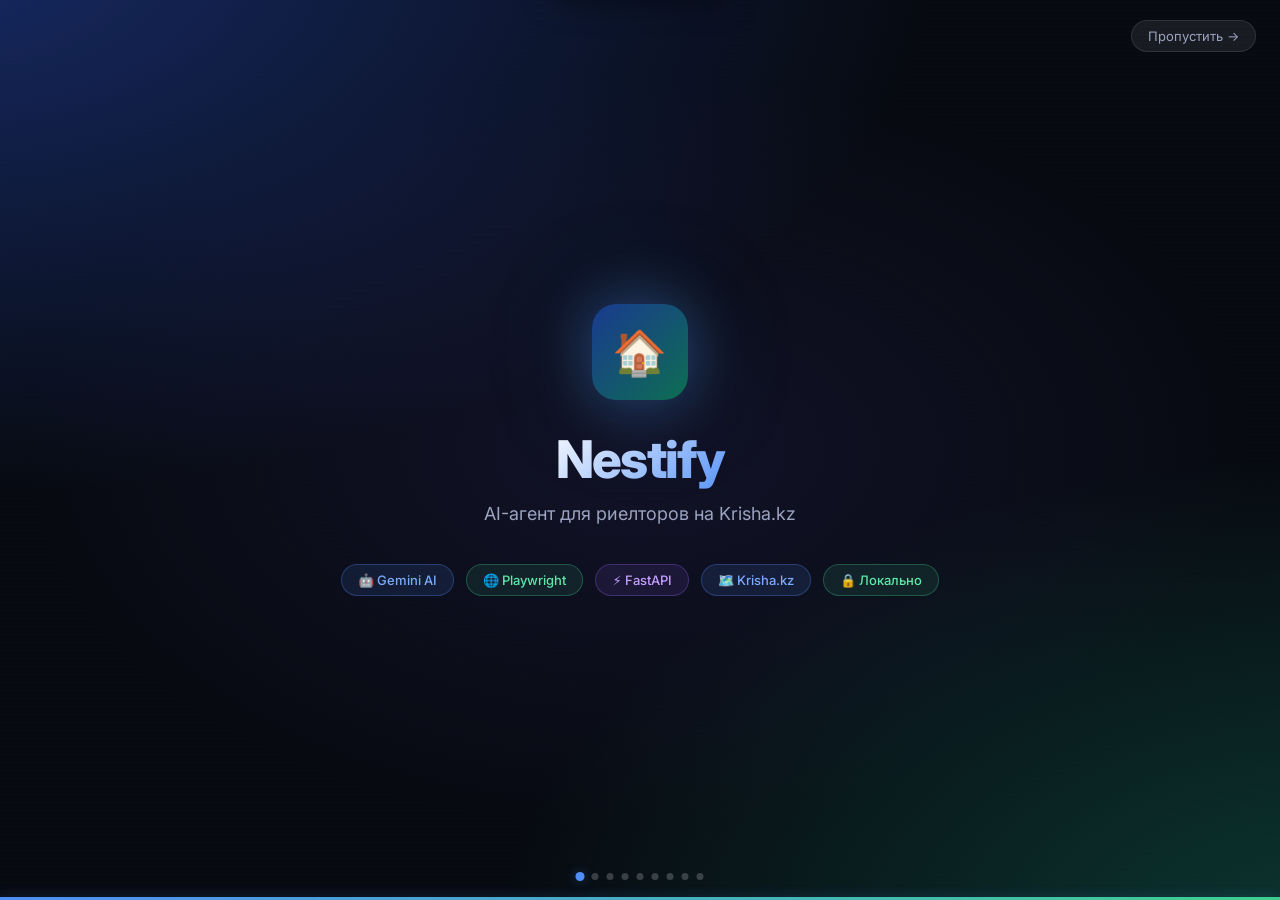
<file: docs/index.html>
<!DOCTYPE html>
<html lang="ru">
<head>
<meta charset="UTF-8"/>
<meta name="viewport" content="width=device-width, initial-scale=1.0"/>
<title>Nestify — Demo</title>
<link rel="preconnect" href="https://fonts.googleapis.com"/>
<link href="https://fonts.googleapis.com/css2?family=Inter:wght@300;400;500;600;700;800&display=swap" rel="stylesheet"/>
<style>
*,*::before,*::after{box-sizing:border-box;margin:0;padding:0}

:root{
  --bg:#080b12;
  --glass:rgba(255,255,255,0.04);
  --glass-border:rgba(255,255,255,0.09);
  --accent:#4f8ef7;
  --accent-glow:rgba(79,142,247,0.35);
  --success:#3ecf8e;
  --success-glow:rgba(62,207,142,0.3);
  --warning:#f7c948;
  --danger:#f76f6f;
  --text:#e8eaf2;
  --text-muted:#6b7492;
  --text-dim:#9ba3c0;
}

html,body{
  height:100%;
  background:#080b12;
  font-family:'Inter',system-ui,sans-serif;
  color:var(--text);
  overflow:hidden;
}

/* ── Background gradient ── */
.bg-gradient{
  position:fixed;inset:0;
  background:
    radial-gradient(ellipse 130% 100% at -5% -5%, rgba(40,80,200,0.45) 0%, transparent 60%),
    radial-gradient(ellipse 110% 90% at 105% 105%, rgba(20,140,110,0.35) 0%, transparent 60%),
    radial-gradient(ellipse 80% 70% at 50% 50%, rgba(60,50,130,0.2) 0%, transparent 60%);
  pointer-events:none;
  z-index:0;
}

/* ── Scenes ── */
.scene{
  position:fixed;inset:0;
  display:flex;align-items:center;justify-content:center;
  z-index:10;
  opacity:0;
  pointer-events:none;
  transition:opacity 0.7s ease;
}
.scene.active{opacity:1;pointer-events:auto;}

/* ── Progress bar ── */
#progress-bar{
  position:fixed;bottom:0;left:0;height:3px;
  background:linear-gradient(90deg,var(--accent),var(--success));
  z-index:999;
  transition:width 0.1s linear;
  box-shadow:0 0 12px var(--accent-glow);
}

/* ── Scene counter ── */
#scene-dots{
  position:fixed;bottom:20px;left:50%;transform:translateX(-50%);
  display:flex;gap:8px;z-index:999;
}
.dot{
  width:7px;height:7px;border-radius:50%;
  background:rgba(255,255,255,0.2);
  transition:all 0.4s ease;
}
.dot.active{background:var(--accent);box-shadow:0 0 8px var(--accent-glow);transform:scale(1.3);}

/* ── Skip button ── */
#skip-btn{
  position:fixed;top:20px;right:24px;z-index:999;
  background:rgba(255,255,255,0.07);border:1px solid rgba(255,255,255,0.1);
  color:var(--text-dim);font-size:13px;padding:7px 16px;border-radius:20px;
  cursor:pointer;transition:all 0.2s;font-family:inherit;
}
#skip-btn:hover{background:rgba(255,255,255,0.12);color:var(--text);}

/* ── Glass card ── */
.card{
  background:var(--glass);
  backdrop-filter:blur(24px);
  border:1px solid var(--glass-border);
  border-radius:20px;
  padding:40px;
  box-shadow:0 8px 40px rgba(0,0,0,0.5), inset 0 1px 0 rgba(255,255,255,0.06);
}

/* ── Logo ── */
.logo-block{
  display:flex;align-items:center;gap:14px;margin-bottom:28px;
  animation:fadeInDown 0.6s ease both;
}
.logo-icon{
  width:52px;height:52px;border-radius:14px;
  background:linear-gradient(135deg,#1a3a8f,#0d6e52);
  display:flex;align-items:center;justify-content:center;
  font-size:24px;
  box-shadow:0 4px 20px rgba(79,142,247,0.3);
}
.logo-name{font-size:26px;font-weight:700;letter-spacing:-0.5px;color:var(--text);}

/* ══════════════════════════════════════════
   SCENE 0 — INTRO SPLASH
══════════════════════════════════════════ */
.splash{text-align:center;}
.splash-logo{
  width:96px;height:96px;border-radius:24px;
  background:linear-gradient(135deg,#1a3a8f,#0d6e52);
  display:flex;align-items:center;justify-content:center;
  font-size:44px;margin:0 auto 28px;
  box-shadow:0 0 60px rgba(79,142,247,0.4), 0 0 120px rgba(20,140,110,0.2);
  animation:logoPulse 2s ease infinite;
}
.splash-title{font-size:52px;font-weight:800;letter-spacing:-2px;margin-bottom:12px;
  background:linear-gradient(135deg,#fff 30%,#4f8ef7 70%,#3ecf8e);
  -webkit-background-clip:text;-webkit-text-fill-color:transparent;background-clip:text;
}
.splash-sub{font-size:18px;color:var(--text-dim);font-weight:400;margin-bottom:40px;}
.splash-tags{display:flex;gap:12px;justify-content:center;flex-wrap:wrap;}
.tag{
  padding:7px 16px;border-radius:20px;font-size:13px;font-weight:500;
  border:1px solid;animation:fadeInUp 0.5s ease both;
}
.tag-blue{background:rgba(79,142,247,0.12);border-color:rgba(79,142,247,0.3);color:#7aabff;}
.tag-green{background:rgba(62,207,142,0.1);border-color:rgba(62,207,142,0.3);color:#5ee8aa;}
.tag-purple{background:rgba(150,100,250,0.1);border-color:rgba(150,100,250,0.3);color:#c4a0ff;}

@keyframes logoPulse{
  0%,100%{box-shadow:0 0 40px rgba(79,142,247,0.4),0 0 80px rgba(20,140,110,0.2);}
  50%{box-shadow:0 0 70px rgba(79,142,247,0.6),0 0 140px rgba(20,140,110,0.35);}
}

/* ══════════════════════════════════════════
   SCENE 1 — ONBOARDING
══════════════════════════════════════════ */
.onboard-card{width:460px;text-align:center;}
.onboard-card h1{font-size:28px;font-weight:700;margin-bottom:8px;}
.onboard-card .sub{color:var(--text-dim);font-size:14px;line-height:1.7;margin-bottom:28px;}
.field-label{font-size:12px;color:var(--text-dim);text-align:left;margin-bottom:6px;font-weight:500;letter-spacing:0.5px;text-transform:uppercase;}
.fake-input{
  background:rgba(0,0,0,0.3);border:1px solid rgba(255,255,255,0.1);
  border-radius:12px;padding:12px 16px;font-size:15px;color:var(--accent);
  font-family:monospace;text-align:left;margin-bottom:16px;position:relative;
  min-height:46px;letter-spacing:1px;
}
.cursor{
  display:inline-block;width:2px;height:16px;background:var(--accent);
  vertical-align:middle;margin-left:2px;animation:blink 0.8s step-end infinite;
}
@keyframes blink{0%,100%{opacity:1;}50%{opacity:0;}}
.btn-primary-demo{
  width:100%;padding:14px;border-radius:12px;font-size:15px;font-weight:600;
  background:linear-gradient(135deg,var(--accent),#3a7de8);
  border:none;color:#fff;cursor:pointer;
  box-shadow:0 4px 20px rgba(79,142,247,0.3);
  transition:transform 0.15s;
}
.steps{display:flex;gap:8px;justify-content:center;margin-bottom:28px;}
.step{
  width:32px;height:4px;border-radius:2px;
  background:rgba(255,255,255,0.1);transition:background 0.4s;
}
.step.done{background:var(--success);}
.step.active{background:var(--accent);}
.check-anim{
  display:inline-flex;align-items:center;justify-content:center;
  width:60px;height:60px;border-radius:50%;
  background:rgba(62,207,142,0.15);border:2px solid var(--success);
  font-size:26px;margin-bottom:16px;
  animation:popIn 0.4s cubic-bezier(0.34,1.56,0.64,1) both;
}
@keyframes popIn{from{transform:scale(0);opacity:0;}to{transform:scale(1);opacity:1;}}

/* ══════════════════════════════════════════
   SCENE 1c — CHROMIUM DOWNLOAD
══════════════════════════════════════════ */
.chromium-card{width:460px;}
.chromium-card h1{font-size:22px;font-weight:700;margin-bottom:8px;}
.dl-bar-wrap{background:rgba(0,0,0,0.3);border-radius:8px;height:8px;overflow:hidden;margin:16px 0 6px;}
.dl-bar{height:100%;width:0%;background:linear-gradient(90deg,var(--accent),var(--success));border-radius:8px;transition:width 0.1s linear;}
.dl-label{font-size:12px;color:var(--text-muted);display:flex;justify-content:space-between;}
.dl-status{font-size:13px;color:var(--text-dim);margin-top:14px;min-height:20px;}
.chromium-icon{width:56px;height:56px;border-radius:14px;background:rgba(79,142,247,0.12);border:1px solid rgba(79,142,247,0.25);display:flex;align-items:center;justify-content:center;font-size:26px;margin-bottom:16px;}

/* ══════════════════════════════════════════
   SCENE 1d — OPEN BROWSER / LOGIN
══════════════════════════════════════════ */
.login-card{width:460px;text-align:center;}
.login-card h1{font-size:22px;font-weight:700;margin-bottom:8px;}
.login-steps{display:flex;flex-direction:column;gap:10px;margin:20px 0;}
.login-step{
  display:flex;align-items:center;gap:14px;
  background:rgba(255,255,255,0.03);border:1px solid rgba(255,255,255,0.07);
  border-radius:12px;padding:14px 16px;text-align:left;
}
.login-step-num{
  width:28px;height:28px;border-radius:50%;flex-shrink:0;
  display:flex;align-items:center;justify-content:center;
  font-size:13px;font-weight:700;
}
.step-num-done{background:rgba(62,207,142,0.15);color:var(--success);border:1px solid rgba(62,207,142,0.3);}
.step-num-active{background:rgba(79,142,247,0.15);color:var(--accent);border:1px solid rgba(79,142,247,0.3);}
.step-num-wait{background:rgba(255,255,255,0.05);color:var(--text-muted);border:1px solid rgba(255,255,255,0.1);}
.login-step-text{font-size:13px;color:var(--text-dim);line-height:1.5;}
.login-step-text strong{color:var(--text);display:block;font-size:14px;margin-bottom:2px;}
.btn-open-browser{
  width:100%;padding:14px;border-radius:12px;font-size:15px;font-weight:600;
  background:linear-gradient(135deg,#2a5aa0,#1a3a8f);
  border:1px solid rgba(79,142,247,0.4);color:#fff;cursor:pointer;
  box-shadow:0 4px 20px rgba(79,142,247,0.2);
  display:flex;align-items:center;justify-content:center;gap:10px;
}
.warning-note{
  margin-top:14px;padding:10px 14px;border-radius:10px;font-size:12px;
  background:rgba(247,201,72,0.07);border:1px solid rgba(247,201,72,0.2);
  color:var(--warning);line-height:1.6;text-align:left;
}

/* ══════════════════════════════════════════
   SCENE 2 — DASHBOARD OVERVIEW
══════════════════════════════════════════ */
.dashboard-frame{
  width:min(900px,96vw);background:rgba(8,11,18,0.85);
  border:1px solid var(--glass-border);border-radius:20px;
  overflow:hidden;display:flex;height:580px;
  box-shadow:0 24px 80px rgba(0,0,0,0.7);
}
.sidebar-demo{
  width:200px;background:rgba(255,255,255,0.02);
  border-right:1px solid var(--glass-border);padding:20px 12px;
  display:flex;flex-direction:column;gap:4px;flex-shrink:0;
}
.sidebar-logo{display:flex;align-items:center;gap:10px;padding:8px;margin-bottom:16px;}
.sidebar-logo-icon{width:32px;height:32px;border-radius:9px;background:linear-gradient(135deg,#1a3a8f,#0d6e52);display:flex;align-items:center;justify-content:center;font-size:15px;}
.sidebar-logo-name{font-size:16px;font-weight:700;}
.nav-demo{
  display:flex;align-items:center;gap:10px;padding:10px 12px;border-radius:10px;
  font-size:13px;font-weight:500;color:var(--text-dim);cursor:pointer;
  transition:all 0.2s;
}
.nav-demo.active{background:rgba(79,142,247,0.12);color:var(--accent);}
.content-demo{flex:1;padding:28px;overflow:auto;display:flex;flex-direction:column;gap:20px;}
.page-title{font-size:22px;font-weight:700;margin-bottom:4px;}

/* Stats row */
.stats-row{display:grid;grid-template-columns:repeat(4,1fr);gap:12px;}
.stat-card{
  background:var(--glass);border:1px solid var(--glass-border);border-radius:14px;
  padding:16px;
}
.stat-val{font-size:28px;font-weight:700;line-height:1;}
.stat-lbl{font-size:11px;color:var(--text-muted);margin-top:5px;font-weight:500;}
.stat-blue{color:var(--accent);}
.stat-green{color:var(--success);}
.stat-yellow{color:var(--warning);}
.stat-red{color:var(--danger);}

/* Mini client cards */
.clients-row{display:grid;grid-template-columns:1fr 1fr;gap:10px;}
.client-mini{
  background:var(--glass);border:1px solid var(--glass-border);border-radius:12px;
  padding:14px;display:flex;align-items:center;gap:12px;
}
.client-avatar{
  width:38px;height:38px;border-radius:10px;display:flex;align-items:center;
  justify-content:center;font-size:18px;flex-shrink:0;
}
.client-name{font-size:13px;font-weight:600;margin-bottom:3px;}
.client-tags{display:flex;gap:4px;flex-wrap:wrap;}
.mini-tag{
  font-size:10px;padding:2px 7px;border-radius:20px;
  background:rgba(79,142,247,0.12);color:#7aabff;border:1px solid rgba(79,142,247,0.2);
}

/* Agent status */
.agent-status{
  background:var(--glass);border:1px solid var(--glass-border);border-radius:14px;padding:16px;
}
.agent-header{display:flex;align-items:center;justify-content:between;margin-bottom:12px;}
.status-pill{
  display:inline-flex;align-items:center;gap:6px;
  padding:5px 12px;border-radius:20px;font-size:12px;font-weight:600;
}
.status-running{background:rgba(62,207,142,0.12);color:var(--success);border:1px solid rgba(62,207,142,0.25);}
.status-dot{width:7px;height:7px;border-radius:50%;animation:pulse-dot 1.5s ease infinite;}
.status-dot-green{background:var(--success);}
@keyframes pulse-dot{0%,100%{opacity:1;transform:scale(1);}50%{opacity:0.5;transform:scale(0.8);}}

/* Log stream */
.log-stream{display:flex;flex-direction:column;gap:4px;max-height:120px;overflow:hidden;}
.log-line{
  font-size:11px;font-family:monospace;padding:4px 8px;border-radius:6px;
  background:rgba(0,0,0,0.3);display:flex;gap:8px;align-items:center;
  opacity:0;transform:translateY(6px);
  transition:opacity 0.3s ease, transform 0.3s ease;
}
.log-line.show{opacity:1;transform:translateY(0);}
.log-time{color:var(--text-muted);flex-shrink:0;}
.log-text{color:var(--text-dim);}
.log-ok{color:var(--success);}
.log-info{color:var(--accent);}
.log-warn{color:var(--warning);}

/* ══════════════════════════════════════════
   SCENE 3 — AGENT WORKING
══════════════════════════════════════════ */
.agent-frame{width:min(860px,96vw);}
.agent-frame .page-title{margin-bottom:20px;}
.listings-grid{display:grid;grid-template-columns:1fr 1fr;gap:12px;}
.listing-card{
  background:var(--glass);border:1px solid var(--glass-border);border-radius:14px;
  padding:16px;opacity:0;transform:translateY(12px);
  transition:opacity 0.4s ease, transform 0.4s ease;
}
.listing-card.show{opacity:1;transform:translateY(0);}
.listing-header{display:flex;align-items:flex-start;justify-content:space-between;margin-bottom:10px;}
.listing-price{font-size:18px;font-weight:700;color:var(--text);}
.listing-badge{
  font-size:10px;font-weight:600;padding:3px 9px;border-radius:20px;
}
.badge-new{background:rgba(79,142,247,0.15);color:#7aabff;border:1px solid rgba(79,142,247,0.25);}
.badge-ok{background:rgba(62,207,142,0.12);color:var(--success);border:1px solid rgba(62,207,142,0.25);}
.badge-skip{background:rgba(150,150,150,0.1);color:var(--text-muted);border:1px solid rgba(150,150,150,0.15);}
.listing-addr{font-size:12px;color:var(--text-dim);margin-bottom:8px;}
.listing-meta{display:flex;gap:6px;flex-wrap:wrap;}
.meta-chip{
  font-size:11px;padding:3px 8px;border-radius:6px;
  background:rgba(255,255,255,0.05);color:var(--text-dim);
}
.gemini-verdict{
  margin-top:10px;padding:8px 10px;border-radius:8px;font-size:11px;
  background:rgba(79,142,247,0.07);border-left:2px solid var(--accent);
  color:var(--text-dim);line-height:1.5;
  opacity:0;transition:opacity 0.4s ease 0.3s;
}
.listing-card.show .gemini-verdict{opacity:1;}

/* Typing dots for AI analysis */
.thinking{display:inline-flex;gap:4px;align-items:center;}
.dot-t{width:5px;height:5px;border-radius:50%;background:var(--accent);
  animation:dotBounce 1.2s ease infinite;}
.dot-t:nth-child(2){animation-delay:0.15s;}
.dot-t:nth-child(3){animation-delay:0.3s;}
@keyframes dotBounce{0%,80%,100%{transform:scale(0.6);opacity:0.4;}40%{transform:scale(1);opacity:1;}}

/* ══════════════════════════════════════════
   SCENE 4 — MESSAGE SENT
══════════════════════════════════════════ */
.msg-frame{width:min(860px,96vw);}
.msg-row{
  background:var(--glass);border:1px solid var(--glass-border);border-radius:14px;
  padding:16px;display:flex;gap:14px;align-items:flex-start;
  opacity:0;transform:translateX(-16px);
  transition:opacity 0.4s ease, transform 0.4s ease;
}
.msg-row.show{opacity:1;transform:translateX(0);}
.msg-avatar{
  width:40px;height:40px;border-radius:10px;background:linear-gradient(135deg,#1a3a8f,#0d4e82);
  display:flex;align-items:center;justify-content:center;font-size:18px;flex-shrink:0;
}
.msg-body{}
.msg-to{font-size:12px;color:var(--text-muted);margin-bottom:4px;}
.msg-to span{color:var(--accent);}
.msg-text{font-size:13px;color:var(--text-dim);line-height:1.6;margin-bottom:8px;}
.msg-footer{display:flex;align-items:center;gap:8px;}
.msg-time{font-size:11px;color:var(--text-muted);}
.sent-badge{
  font-size:10px;font-weight:600;padding:2px 8px;border-radius:20px;
  background:rgba(62,207,142,0.12);color:var(--success);border:1px solid rgba(62,207,142,0.25);
}

/* ══════════════════════════════════════════
   SCENE 5 — RESULTS / OUTRO
══════════════════════════════════════════ */
.results-card{width:min(560px,96vw);text-align:center;}
.results-card h2{font-size:32px;font-weight:800;letter-spacing:-1px;margin-bottom:8px;
  background:linear-gradient(135deg,#fff,#4f8ef7 60%,#3ecf8e);
  -webkit-background-clip:text;-webkit-text-fill-color:transparent;background-clip:text;
}
.results-card .sub{color:var(--text-dim);font-size:15px;margin-bottom:32px;}
.result-stats{display:grid;grid-template-columns:1fr 1fr 1fr;gap:14px;margin-bottom:32px;}
.rs{
  background:var(--glass);border:1px solid var(--glass-border);border-radius:14px;
  padding:20px 12px;
}
.rs-num{font-size:36px;font-weight:800;line-height:1;}
.rs-lbl{font-size:11px;color:var(--text-muted);margin-top:6px;font-weight:500;}
.outro-tagline{
  font-size:16px;color:var(--text-dim);line-height:1.7;
  padding:20px;background:var(--glass);border:1px solid var(--glass-border);border-radius:14px;
}
.outro-tagline strong{color:var(--text);}

/* ── Counter animation ── */
.count-up{display:inline-block;}

/* ── Common animations ── */
@keyframes fadeInDown{from{opacity:0;transform:translateY(-20px);}to{opacity:1;transform:translateY(0);}}
@keyframes fadeInUp{from{opacity:0;transform:translateY(20px);}to{opacity:1;transform:translateY(0);}}
@keyframes fadeIn{from{opacity:0;}to{opacity:1;}}

.anim-delay-1{animation-delay:0.1s;}
.anim-delay-2{animation-delay:0.2s;}
.anim-delay-3{animation-delay:0.3s;}
.anim-delay-4{animation-delay:0.4s;}
.anim-delay-5{animation-delay:0.5s;}

/* ── Notification toast ── */
.demo-toast{
  position:fixed;top:24px;left:50%;transform:translateX(-50%) translateY(-80px);
  background:rgba(13,16,24,0.95);border:1px solid var(--glass-border);
  border-radius:14px;padding:12px 20px;font-size:13px;
  display:flex;align-items:center;gap:10px;z-index:9999;
  box-shadow:0 8px 32px rgba(0,0,0,0.5);
  transition:transform 0.4s cubic-bezier(0.34,1.56,0.64,1);
  white-space:nowrap;
}
.demo-toast.show{transform:translateX(-50%) translateY(0);}
.toast-icon{font-size:18px;}

/* ── Scan line effect ── */
.scan-overlay{
  position:fixed;inset:0;pointer-events:none;z-index:5;
  background:repeating-linear-gradient(0deg, transparent, transparent 2px, rgba(0,0,0,0.03) 2px, rgba(0,0,0,0.03) 4px);
  opacity:0.5;
}
</style>
</head>
<body>

<div class="bg-gradient"></div>
<div class="scan-overlay"></div>

<div id="progress-bar" style="width:0%"></div>

<div id="scene-dots"></div>

<button id="skip-btn" onclick="skipToEnd()">Пропустить →</button>

<!-- Toast notification -->
<div class="demo-toast" id="toast">
  <span class="toast-icon" id="toast-icon">✓</span>
  <span id="toast-text">Токен сохранён</span>
</div>

<!-- ══ SCENE 0: SPLASH ══ -->
<div class="scene active" id="s0">
  <div class="splash" style="text-align:center">
    <div class="splash-logo">🏠</div>
    <div class="splash-title">Nestify</div>
    <div class="splash-sub">AI-агент для риелторов на Krisha.kz</div>
    <div class="splash-tags">
      <span class="tag tag-blue" style="animation-delay:.1s">🤖 Gemini AI</span>
      <span class="tag tag-green" style="animation-delay:.2s">🌐 Playwright</span>
      <span class="tag tag-purple" style="animation-delay:.3s">⚡ FastAPI</span>
      <span class="tag tag-blue" style="animation-delay:.4s">🗺️ Krisha.kz</span>
      <span class="tag tag-green" style="animation-delay:.5s">🔒 Локально</span>
    </div>
  </div>
</div>

<!-- ══ SCENE 1: ONBOARDING — Token ══ -->
<div class="scene" id="s1">
  <div class="card onboard-card">
    <div class="logo-block" style="justify-content:center;">
      <div class="logo-icon">🏠</div>
      <span class="logo-name">Nestify</span>
    </div>
    <div class="steps">
      <div class="step active" id="step1"></div>
      <div class="step" id="step2"></div>
      <div class="step" id="step3"></div>
    </div>
    <h1>Добро пожаловать</h1>
    <p class="sub">Введите Gemini API токен — он хранится только локально на вашем компьютере</p>
    <div class="field-label">Gemini API Token</div>
    <div class="fake-input" id="token-input-demo"><span id="token-text"></span><span class="cursor" id="cursor1"></span></div>
    <button class="btn-primary-demo" id="btn-token" style="opacity:0.4;pointer-events:none">Открыть дашборд →</button>
  </div>
</div>

<!-- ══ SCENE 1b: ONBOARDING — Login success ══ -->
<div class="scene" id="s1b">
  <div class="card onboard-card" style="text-align:center;">
    <div class="logo-block" style="justify-content:center;">
      <div class="logo-icon">🏠</div>
      <span class="logo-name">Nestify</span>
    </div>
    <div class="steps" style="margin-bottom:28px;">
      <div class="step done"></div>
      <div class="step done"></div>
      <div class="step active"></div>
    </div>
    <div class="check-anim" id="check-anim">✓</div>
    <h1 style="font-size:22px;margin-bottom:8px;">Готово!</h1>
    <p class="sub">Аккаунт Krisha.kz подключён.<br/>Переходим к дашборду...</p>
    <div style="margin-top:16px;">
      <div style="display:flex;align-items:center;gap:8px;background:rgba(62,207,142,0.08);border:1px solid rgba(62,207,142,0.2);border-radius:10px;padding:10px 14px;font-size:13px;">
        <span>🌐</span>
        <span style="color:var(--text-dim);">Сессия Krisha.kz <strong style="color:var(--success);">активна</strong></span>
      </div>
    </div>
  </div>
</div>

<!-- ══ SCENE 1c: CHROMIUM DOWNLOAD ══ -->
<div class="scene" id="s1c">
  <div class="card chromium-card">
    <div class="logo-block">
      <div class="logo-icon">🏠</div>
      <span class="logo-name">Nestify</span>
    </div>
    <div class="chromium-icon">🌐</div>
    <h1>Подготовка браузера</h1>
    <p class="sub" style="margin-bottom:0;">Chromium не найден — загружаем автоматически.<br/>Это нужно только один раз.</p>
    <div class="dl-bar-wrap"><div class="dl-bar" id="dl-bar"></div></div>
    <div class="dl-label">
      <span id="dl-pct">0%</span>
      <span id="dl-mb">0 / 148 МБ</span>
    </div>
    <div class="dl-status" id="dl-status">Connecting to storage.googleapis.com...</div>
  </div>
</div>

<!-- ══ SCENE 1d: OPEN BROWSER / LOGIN ══ -->
<div class="scene" id="s1d">
  <div class="card login-card">
    <div class="logo-block" style="justify-content:center;">
      <div class="logo-icon">🏠</div>
      <span class="logo-name">Nestify</span>
    </div>
    <div class="steps" style="margin-bottom:20px;">
      <div class="step done"></div>
      <div class="step done"></div>
      <div class="step active"></div>
    </div>
    <h1>Войдите в Krisha.kz</h1>
    <p class="sub">Агент будет действовать от вашего имени — войдите один раз</p>
    <div class="login-steps">
      <div class="login-step">
        <div class="login-step-num step-num-done">✓</div>
        <div class="login-step-text">
          <strong>Chromium готов</strong>
          Браузер установлен и готов к работе
        </div>
      </div>
      <div class="login-step" id="ls-open" style="border-color:rgba(79,142,247,0.25);background:rgba(79,142,247,0.05);">
        <div class="login-step-num step-num-active">2</div>
        <div class="login-step-text">
          <strong>Откройте браузер</strong>
          Нажмите кнопку ниже — откроется Krisha.kz
        </div>
      </div>
      <div class="login-step" id="ls-login">
        <div class="login-step-num step-num-wait">3</div>
        <div class="login-step-text">
          <strong>Введите номер и пароль</strong>
          Войдите в ваш аккаунт риелтора
        </div>
      </div>
      <div class="login-step" id="ls-agent">
        <div class="login-step-num step-num-wait">4</div>
        <div class="login-step-text">
          <strong>Запустите агента</strong>
          Только после входа станет доступна кнопка
        </div>
      </div>
    </div>
    <button class="btn-open-browser" id="btn-open-browser">
      <span>🌐</span> Открыть браузер → войти на Krisha.kz
    </button>
    <div class="warning-note">
      ⚠️ Не закрывайте браузер сразу — войдите под своим номером телефона и паролем. Сессия сохранится автоматически.
    </div>
  </div>
</div>

<!-- ══ SCENE 2: DASHBOARD OVERVIEW ══ -->
<div class="scene" id="s2">
  <div class="dashboard-frame">
    <!-- Sidebar -->
    <div class="sidebar-demo">
      <div class="sidebar-logo">
        <div class="sidebar-logo-icon">🏠</div>
        <span class="sidebar-logo-name">Nestify</span>
      </div>
      <div class="nav-demo active">📊 Обзор</div>
      <div class="nav-demo">👥 Клиенты</div>
      <div class="nav-demo">🏡 Объявления</div>
      <div class="nav-demo">💬 Сообщения</div>
      <div class="nav-demo">🗺️ Карта</div>
      <div style="margin-top:auto;padding:12px;">
        <div class="status-pill status-running" style="width:100%;justify-content:center;">
          <span class="status-dot status-dot-green"></span>Агент активен
        </div>
      </div>
    </div>
    <!-- Content -->
    <div class="content-demo">
      <div class="page-title">📊 Обзор</div>
      <!-- Stats -->
      <div class="stats-row">
        <div class="stat-card" style="animation:fadeInUp 0.4s ease 0.1s both">
          <div class="stat-val stat-blue"><span class="count-up" data-target="3">0</span></div>
          <div class="stat-lbl">Активных клиентов</div>
        </div>
        <div class="stat-card" style="animation:fadeInUp 0.4s ease 0.2s both">
          <div class="stat-val stat-green"><span class="count-up" data-target="47">0</span></div>
          <div class="stat-lbl">Найдено объявлений</div>
        </div>
        <div class="stat-card" style="animation:fadeInUp 0.4s ease 0.3s both">
          <div class="stat-val stat-yellow"><span class="count-up" data-target="12">0</span></div>
          <div class="stat-lbl">Одобрено AI</div>
        </div>
        <div class="stat-card" style="animation:fadeInUp 0.4s ease 0.4s both">
          <div class="stat-val stat-green"><span class="count-up" data-target="9">0</span></div>
          <div class="stat-lbl">Сообщений отправлено</div>
        </div>
      </div>
      <!-- Clients -->
      <div class="clients-row" style="animation:fadeInUp 0.4s ease 0.5s both">
        <div class="client-mini">
          <div class="client-avatar" style="background:linear-gradient(135deg,#1a3a8f,#2a5aa0)">👨</div>
          <div>
            <div class="client-name">Айдар Сейткали</div>
            <div class="client-tags">
              <span class="mini-tag">Алматы</span>
              <span class="mini-tag">2 комн.</span>
              <span class="mini-tag">до 35М ₸</span>
            </div>
          </div>
        </div>
        <div class="client-mini">
          <div class="client-avatar" style="background:linear-gradient(135deg,#0d6e52,#1a8a68)">👩</div>
          <div>
            <div class="client-name">Динара Жанова</div>
            <div class="client-tags">
              <span class="mini-tag">Астана</span>
              <span class="mini-tag">3 комн.</span>
              <span class="mini-tag">Аренда</span>
            </div>
          </div>
        </div>
      </div>
      <!-- Agent Log -->
      <div class="agent-status" style="animation:fadeInUp 0.4s ease 0.6s both">
        <div style="display:flex;align-items:center;justify-content:space-between;margin-bottom:12px;">
          <span style="font-size:13px;font-weight:600;">Лог агента</span>
          <span class="status-pill status-running" style="font-size:11px;">
            <span class="status-dot status-dot-green"></span>Работает
          </span>
        </div>
        <div class="log-stream" id="log-stream-2">
          <div class="log-line" id="l0"><span class="log-time">14:23:01</span><span class="log-ok">✓</span><span class="log-text">Найдено 8 новых объявлений — Алматы, Бостандыкский р-н</span></div>
          <div class="log-line" id="l1"><span class="log-time">14:23:04</span><span class="log-info">🤖</span><span class="log-text">Gemini анализирует: ул. Достык 89, 2 комн., 67м² — 32 500 000 ₸</span></div>
          <div class="log-line" id="l2"><span class="log-time">14:23:07</span><span class="log-ok">✓</span><span class="log-text">Одобрено — цена адекватна, район подходит</span></div>
          <div class="log-line" id="l3"><span class="log-time">14:23:09</span><span class="log-ok">💬</span><span class="log-text">Сообщение отправлено продавцу → ответ ожидается</span></div>
        </div>
      </div>
    </div>
  </div>
</div>

<!-- ══ SCENE 3: AGENT — LISTINGS ══ -->
<div class="scene" id="s3">
  <div class="card agent-frame" style="padding:28px;">
    <div class="page-title" style="margin-bottom:6px;">🤖 Агент анализирует объявления</div>
    <p style="color:var(--text-dim);font-size:13px;margin-bottom:20px;">Клиент: Айдар Сейткали · Алматы · 2 комн. · до 35М ₸</p>
    <div class="listings-grid" id="listings-grid">

      <div class="listing-card" id="lc0">
        <div class="listing-header">
          <div>
            <div class="listing-price">32 500 000 ₸</div>
            <div class="listing-addr">📍 ул. Достык 89, Бостандыкский р-н</div>
          </div>
          <span class="listing-badge badge-ok">✓ Одобрено</span>
        </div>
        <div class="listing-meta">
          <span class="meta-chip">2 комн.</span>
          <span class="meta-chip">67 м²</span>
          <span class="meta-chip">14/16 эт.</span>
          <span class="meta-chip">Новостройка</span>
        </div>
        <div class="gemini-verdict">🤖 Цена ниже рынка на ~8%. Район соответствует запросу. Рекомендую написать.</div>
      </div>

      <div class="listing-card" id="lc1">
        <div class="listing-header">
          <div>
            <div class="listing-price">28 900 000 ₸</div>
            <div class="listing-addr">📍 пр. Аль-Фараби 17, Медеуский р-н</div>
          </div>
          <span class="listing-badge badge-ok">✓ Одобрено</span>
        </div>
        <div class="listing-meta">
          <span class="meta-chip">2 комн.</span>
          <span class="meta-chip">58 м²</span>
          <span class="meta-chip">7/9 эт.</span>
          <span class="meta-chip">Вторичка</span>
        </div>
        <div class="gemini-verdict">🤖 Хорошее соотношение цена/метраж. Описание честное. Стоит писать.</div>
      </div>

      <div class="listing-card" id="lc2">
        <div class="listing-header">
          <div>
            <div class="listing-price">41 200 000 ₸</div>
            <div class="listing-addr">📍 ул. Назарбаева 200, Алмалинский р-н</div>
          </div>
          <span class="listing-badge badge-skip">— Пропуск</span>
        </div>
        <div class="listing-meta">
          <span class="meta-chip">2 комн.</span>
          <span class="meta-chip">71 м²</span>
          <span class="meta-chip">2/12 эт.</span>
          <span class="meta-chip">Вторичка</span>
        </div>
        <div class="gemini-verdict" style="border-color:var(--warning);background:rgba(247,201,72,0.05);">⚠️ Цена выше бюджета клиента (+18%). Пропускаем.</div>
      </div>

      <div class="listing-card" id="lc3">
        <div class="listing-header">
          <div>
            <div class="listing-price">33 000 000 ₸</div>
            <div class="listing-addr">📍 ул. Тимирязева 42, Бостандыкский р-н</div>
          </div>
          <span class="listing-badge badge-new" id="lc3-badge">
            <span class="thinking"><span class="dot-t"></span><span class="dot-t"></span><span class="dot-t"></span></span>
          </span>
        </div>
        <div class="listing-meta">
          <span class="meta-chip">2 комн.</span>
          <span class="meta-chip">63 м²</span>
          <span class="meta-chip">5/10 эт.</span>
          <span class="meta-chip">Новостройка</span>
        </div>
        <div class="gemini-verdict" id="lc3-verdict" style="opacity:0;">🤖 Анализирую планировку и цену...</div>
      </div>

    </div>
  </div>
</div>

<!-- ══ SCENE 4: MESSAGES ══ -->
<div class="scene" id="s4">
  <div class="card msg-frame" style="padding:28px;">
    <div class="page-title" style="margin-bottom:6px;">💬 Отправленные сообщения</div>
    <p style="color:var(--text-dim);font-size:13px;margin-bottom:20px;">Агент написал продавцам от имени риелтора</p>
    <div style="display:flex;flex-direction:column;gap:10px;">

      <div class="msg-row" id="mr0">
        <div class="msg-avatar">👨‍💼</div>
        <div class="msg-body">
          <div class="msg-to">Продавец: <span>ул. Достык 89</span> · 32 500 000 ₸</div>
          <div class="msg-text">Здравствуйте! Меня заинтересовала ваша квартира. Моя клиентка рассматривает варианты в Бостандыкском районе. Можем ли мы договориться о просмотре? Когда вам удобно?</div>
          <div class="msg-footer">
            <span class="msg-time">14:23:09</span>
            <span class="sent-badge">✓ Отправлено</span>
          </div>
        </div>
      </div>

      <div class="msg-row" id="mr1">
        <div class="msg-avatar">👨‍💼</div>
        <div class="msg-body">
          <div class="msg-to">Продавец: <span>пр. Аль-Фараби 17</span> · 28 900 000 ₸</div>
          <div class="msg-text">Добрый день! Видел ваше объявление о продаже квартиры. Мой клиент ищет именно такой вариант в Медеуском районе. Актуально ли объявление? Готовы рассмотреть быстро.</div>
          <div class="msg-footer">
            <span class="msg-time">14:23:15</span>
            <span class="sent-badge">✓ Отправлено</span>
          </div>
        </div>
      </div>

      <div class="msg-row" id="mr2">
        <div class="msg-avatar">👨‍💼</div>
        <div class="msg-body">
          <div class="msg-to">Продавец: <span>ул. Тимирязева 42</span> · 33 000 000 ₸</div>
          <div class="msg-text">Здравствуйте! Интересует ваша квартира — хорошая планировка и цена. Работаю с покупателями, готовыми к сделке. Есть ли возможность посмотреть на этой неделе?</div>
          <div class="msg-footer">
            <span class="msg-time">14:23:22</span>
            <span class="sent-badge">✓ Отправлено</span>
          </div>
        </div>
      </div>

    </div>
  </div>
</div>

<!-- ══ SCENE 5: OUTRO ══ -->
<div class="scene" id="s5">
  <div class="card results-card" style="animation:fadeInUp 0.6s ease both;">
    <div class="splash-logo" style="width:72px;height:72px;font-size:32px;border-radius:18px;margin-bottom:24px;">🏠</div>
    <h2>Nestify работает<br/>пока вы занимаетесь клиентами</h2>
    <p class="sub">Автоматизируй рутину. Фокусируйся на людях.</p>
    <div class="result-stats">
      <div class="rs">
        <div class="rs-num stat-green"><span class="count-up" data-target="47">0</span></div>
        <div class="rs-lbl">Объявлений<br/>просмотрено</div>
      </div>
      <div class="rs">
        <div class="rs-num stat-blue"><span class="count-up" data-target="12">0</span></div>
        <div class="rs-lbl">Одобрено<br/>AI</div>
      </div>
      <div class="rs">
        <div class="rs-num stat-yellow"><span class="count-up" data-target="9">0</span></div>
        <div class="rs-lbl">Сообщений<br/>отправлено</div>
      </div>
    </div>
    <div class="outro-tagline">
      Всё происходит <strong>локально</strong> на вашем компьютере.<br/>
      <strong>Никаких облаков.</strong> Данные только ваши.
    </div>
    <div style="margin-top:20px;display:flex;gap:10px;justify-content:center;flex-wrap:wrap;">
      <span class="tag tag-blue">⚡ FastAPI + Python</span>
      <span class="tag tag-green">🎭 Playwright</span>
      <span class="tag tag-purple">🤖 Gemini 2.0</span>
    </div>
  </div>
</div>

<script>
// ── Scene management ──────────────────────────────────────────────────────────
const SCENES = ['s0','s1','s1c','s1d','s1b','s2','s3','s4','s5'];
const DURATIONS = [3200, 5500, 4500, 5500, 2500, 5000, 5500, 5500, 99999];
let currentScene = 0, progressTimer = null, sceneTimer = null;

const dots = document.getElementById('scene-dots');
SCENES.forEach((_, i) => {
  const d = document.createElement('div');
  d.className = 'dot' + (i===0?' active':'');
  d.onclick = () => goTo(i);
  dots.appendChild(d);
});

function updateDots(i){
  dots.querySelectorAll('.dot').forEach((d,idx) => d.classList.toggle('active', idx===i));
}

function goTo(idx){
  clearTimeout(sceneTimer);
  clearInterval(progressTimer);
  document.getElementById(SCENES[currentScene]).classList.remove('active');
  currentScene = idx;
  const el = document.getElementById(SCENES[currentScene]);
  el.classList.add('active');
  updateDots(currentScene);
  onSceneEnter(currentScene);
  startProgress(DURATIONS[currentScene]);
  if(currentScene < SCENES.length-1){
    sceneTimer = setTimeout(() => goTo(currentScene+1), DURATIONS[currentScene]);
  }
}

function startProgress(duration){
  const bar = document.getElementById('progress-bar');
  bar.style.transition = 'none';
  bar.style.width = '0%';
  requestAnimationFrame(() => {
    bar.style.transition = `width ${duration}ms linear`;
    bar.style.width = '100%';
  });
}

function skipToEnd(){ goTo(SCENES.length-1); }

// ── Typewriter ──────────────────────────────────────────────────────────────
function typewrite(el, text, speed, cb){
  let i = 0;
  el.textContent = '';
  const t = setInterval(() => {
    el.textContent += text[i++];
    if(i>=text.length){ clearInterval(t); if(cb) cb(); }
  }, speed);
}

// ── Counter animation ───────────────────────────────────────────────────────
function animateCounters(scope){
  (scope||document).querySelectorAll('.count-up').forEach(el => {
    const target = +el.dataset.target;
    let n = 0, step = Math.max(1, Math.floor(target/30));
    const t = setInterval(() => {
      n = Math.min(n+step, target);
      el.textContent = n;
      if(n>=target) clearInterval(t);
    }, 40);
  });
}

// ── Toast ───────────────────────────────────────────────────────────────────
function showToast(icon, text, color){
  const t = document.getElementById('toast');
  document.getElementById('toast-icon').textContent = icon;
  document.getElementById('toast-text').textContent = text;
  document.getElementById('toast-text').style.color = color || 'var(--text)';
  t.classList.add('show');
  setTimeout(() => t.classList.remove('show'), 2500);
}

// ── Log stream animation ────────────────────────────────────────────────────
function animateLogs(){
  ['l0','l1','l2','l3'].forEach((id,i) => {
    setTimeout(() => {
      const el = document.getElementById(id);
      if(el) el.classList.add('show');
    }, i * 800);
  });
}

// ── Listing cards animation ─────────────────────────────────────────────────
function animateListings(){
  ['lc0','lc1','lc2'].forEach((id,i) => {
    setTimeout(() => {
      const el = document.getElementById(id);
      if(el) el.classList.add('show');
    }, i * 500 + 200);
  });
  // 4th card with AI thinking
  setTimeout(() => {
    const lc3 = document.getElementById('lc3');
    if(lc3){ lc3.classList.add('show'); }
  }, 1800);
  // Then resolve the 4th card
  setTimeout(() => {
    const badge = document.getElementById('lc3-badge');
    const verdict = document.getElementById('lc3-verdict');
    if(badge){ badge.innerHTML = '✓ Одобрено'; badge.className = 'listing-badge badge-ok'; }
    if(verdict){ verdict.style.opacity = '1'; verdict.textContent = '🤖 Хорошая цена для района. Новостройка — ликвидно. Пишем!'; }
  }, 3800);
}

// ── Message rows animation ──────────────────────────────────────────────────
function animateMessages(){
  ['mr0','mr1','mr2'].forEach((id,i) => {
    setTimeout(() => {
      const el = document.getElementById(id);
      if(el) el.classList.add('show');
    }, i * 700 + 300);
  });
}

// ── Chromium download animation ─────────────────────────────────────────────
function animateDownload(){
  const bar = document.getElementById('dl-bar');
  const pct = document.getElementById('dl-pct');
  const mb = document.getElementById('dl-mb');
  const status = document.getElementById('dl-status');
  if(!bar) return;
  const total = 148;
  const msgs = [
    [5,'Resolving storage.googleapis.com...'],
    [15,'Downloading chromium-linux.zip...'],
    [40,'↓ 59 МБ / 148 МБ'],
    [65,'↓ 96 МБ / 148 МБ'],
    [85,'↓ 126 МБ / 148 МБ'],
    [95,'Extracting...'],
    [100,'✓ Chromium готов'],
  ];
  let i = 0;
  function step(){
    if(i >= msgs.length) return;
    const [p, msg] = msgs[i++];
    bar.style.transition = `width ${i===msgs.length?400:600}ms ease`;
    bar.style.width = p+'%';
    pct.textContent = p+'%';
    mb.textContent = Math.round(p/100*total)+' / '+total+' МБ';
    status.textContent = msg;
    if(p===100){
      setTimeout(() => showToast('✓','Chromium установлен', 'var(--success)'), 500);
    }
    if(i < msgs.length) setTimeout(step, p < 50 ? 500 : 400);
  }
  setTimeout(step, 300);
}

// ── Login step animation ─────────────────────────────────────────────────────
function animateLoginSteps(){
  // Step 2 pulses (already active on enter)
  setTimeout(() => {
    // Step 3 — "logged in"
    const ls2 = document.getElementById('ls-login');
    if(ls2){
      ls2.style.borderColor = 'rgba(79,142,247,0.25)';
      ls2.style.background = 'rgba(79,142,247,0.05)';
      ls2.querySelector('.login-step-num').className = 'login-step-num step-num-active';
      ls2.querySelector('.login-step-num').textContent = '3';
    }
    const ls1 = document.getElementById('ls-open');
    if(ls1){
      ls1.style.borderColor = '';
      ls1.style.background = '';
      ls1.querySelector('.login-step-num').className = 'login-step-num step-num-done';
      ls1.querySelector('.login-step-num').textContent = '✓';
    }
  }, 2800);
  setTimeout(() => {
    // Step 4 — agent unlocked
    const ls3 = document.getElementById('ls-agent');
    if(ls3){
      ls3.style.borderColor = 'rgba(62,207,142,0.25)';
      ls3.style.background = 'rgba(62,207,142,0.05)';
      ls3.querySelector('.login-step-num').className = 'login-step-num step-num-active';
      ls3.querySelector('.login-step-num').style.background = 'rgba(62,207,142,0.15)';
      ls3.querySelector('.login-step-num').style.color = 'var(--success)';
      ls3.querySelector('.login-step-num').style.borderColor = 'rgba(62,207,142,0.3)';
      ls3.querySelector('.login-step-num').textContent = '✓';
    }
    const ls2 = document.getElementById('ls-login');
    if(ls2){
      ls2.style.borderColor = '';
      ls2.style.background = '';
      ls2.querySelector('.login-step-num').className = 'login-step-num step-num-done';
      ls2.querySelector('.login-step-num').textContent = '✓';
    }
    showToast('🌐','Сессия Krisha.kz сохранена', 'var(--success)');
    const btn = document.getElementById('btn-open-browser');
    if(btn){
      btn.style.background = 'linear-gradient(135deg,var(--accent),#3a7de8)';
      btn.innerHTML = '<span>🚀</span> Запустить агента →';
      btn.style.boxShadow = '0 4px 20px rgba(79,142,247,0.3)';
    }
  }, 4200);
}

// ── Scene enter handlers ────────────────────────────────────────────────────
function onSceneEnter(idx){
  // s0=0, s1=1, s1c=2, s1d=3, s1b=4, s2=5, s3=6, s4=7, s5=8
  if(idx===1){
    // Typewrite token
    const el = document.getElementById('token-text');
    const btn = document.getElementById('btn-token');
    if(el) typewrite(el, 'AIzaSyD3x8kL...mPqR9wE', 60, () => {
      if(btn){ btn.style.opacity='1'; btn.style.pointerEvents='auto'; }
      setTimeout(() => showToast('✓','Токен сохранён', 'var(--success)'), 400);
    });
  }
  if(idx===2){
    animateDownload();
  }
  if(idx===3){
    animateLoginSteps();
  }
  if(idx===4){
    // Check animation already has CSS
  }
  if(idx===5){
    animateCounters();
    setTimeout(animateLogs, 600);
  }
  if(idx===6){
    animateListings();
  }
  if(idx===7){
    animateMessages();
    setTimeout(() => showToast('💬','3 сообщения отправлено', 'var(--success)'), 2000);
  }
  if(idx===8){
    animateCounters(document.getElementById('s5'));
  }
}

// ── Keyboard navigation ──────────────────────────────────────────────────────
document.addEventListener('keydown', e => {
  if(e.key==='ArrowRight'||e.key===' ') goTo(Math.min(currentScene+1, SCENES.length-1));
  if(e.key==='ArrowLeft') goTo(Math.max(currentScene-1, 0));
});

// ── Start ────────────────────────────────────────────────────────────────────
onSceneEnter(0);
startProgress(DURATIONS[0]);
sceneTimer = setTimeout(() => goTo(1), DURATIONS[0]);
</script>
</body>
</html>
</file>
